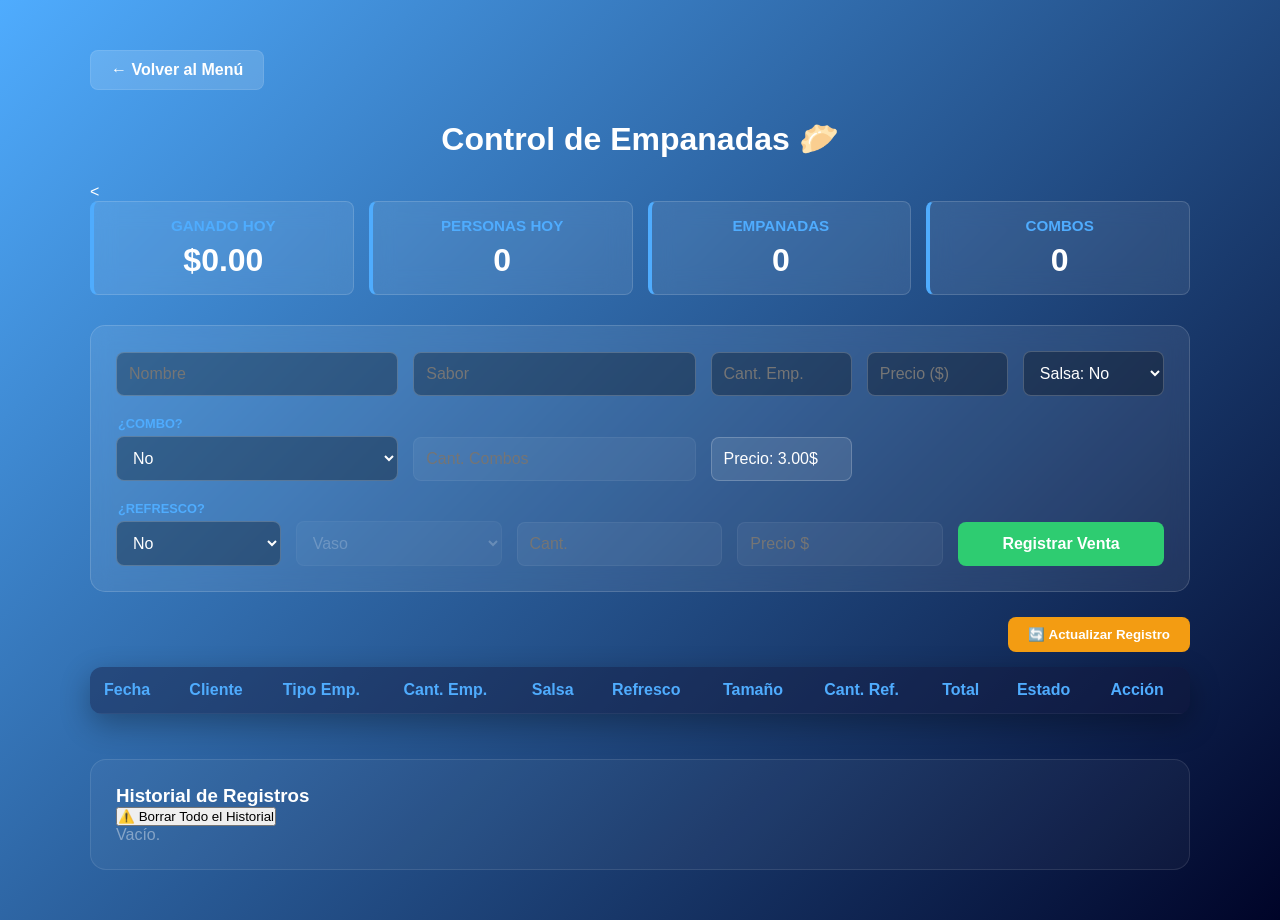
<file: empanadas.html>
<!DOCTYPE html>
<html lang="es">
<head>
    <meta charset="UTF-8">
    <meta name="viewport" content="width=device-width, initial-scale=1.0">
    <title>The Warriors - Admin Empanadas</title>
    <link rel="stylesheet" href="empanadas.css">
</head>
<body>

    <div class="contenedor-panel">
        <a href="index.html" class="btn-volver">← Volver al Menú</a>
        <h2 class="subtitulo-seccion">Control de Empanadas 🥟</h2>
        
        <<div class="contenedor-resumen">
            <div class="tarjeta-resumen">
                <h3>Ganado Hoy</h3>
                <p id="ganancias-hoy">$0.00</p>
            </div>
            <div class="tarjeta-resumen">
                <h3>Personas Hoy</h3>
                <p id="personas-hoy">0</p>
            </div>
            <div class="tarjeta-resumen">
                <h3>Empanadas</h3>
                <p id="empanadas-totales">0</p>
            </div>
            <div class="tarjeta-resumen">
                <h3>Combos</h3>
                <p id="combos-totales">0</p>
            </div>
        </div>

        <form class="formulario-admin" onsubmit="event.preventDefault(); guardarVenta();">
    <!-- LÍNEA 1: Empanadas -->
    <div class="fila-formulario">
        <input type="text" id="cliente" placeholder="Nombre" required>
        <input type="text" id="tipo" placeholder="Sabor" required>
        <input type="number" id="cantidad" placeholder="Cant. Emp." min="0" step="1">
        <input type="number" id="precio" placeholder="Precio ($)" min="0" step="0.01">
        
        <select id="salsa">
            <option value="No">Salsa: No</option>
            <option value="Sí">Salsa: Sí</option>
        </select>
    </div>

    <!-- LÍNEA 2: Combo -->
    <div class="fila-formulario">
        <div class="grupo-select">
            <label>¿Combo?</label>
            <select id="es-combo" onchange="toggleCombo()">
                <option value="No">No</option>
                <option value="Sí">Sí</option>
            </select>
        </div>
        <input type="number" id="cant-combo" placeholder="Cant. Combos" min="0" step="1" disabled>
        <input type="text" value="Precio: 3.00$" readonly style="background: rgba(255,255,255,0.1);">
    </div>

    <!-- LÍNEA 3: Refrescos -->
    <div class="fila-formulario linea-refresco">
        <div class="grupo-select">
            <label>¿Refresco?</label>
            <select id="refresco" onchange="conmutarCamposRefresco()">
                <option value="No">No</option>
                <option value="Sí">Sí</option>
            </select>
        </div>
        <select id="tamano-refresco" disabled>
            <option value="Vaso">Vaso</option>
            <option value="1 Litro">1 Litro</option>
            <option value="1.5 Litros">1.5 Litros</option>
        </select>
        <input type="number" id="cant-refresco" placeholder="Cant." disabled>
        <input type="number" id="precio-refresco" placeholder="Precio $" disabled>
        
        <button type="submit" class="btn-registrar">Registrar Venta</button>
    </div>
</form>

        <div class="barra-tabla">
            <button class="btn-actualizar" onclick="archivarMesActual()">🔄 Actualizar Registro</button>
        </div>

        <div class="tabla-responsiva">
            <table>
                <thead>
                    <tr>
                        <th>Fecha</th>
                        <th>Cliente</th>
                        <th>Tipo Emp.</th>
                        <th>Cant. Emp.</th>
                        <th>Salsa</th>
                        <th>Refresco</th>
                        <th>Tamaño</th>
                        <th>Cant. Ref.</th>
                        <th>Total</th>
                        <th>Estado</th>
                        <th>Acción</th>
                    </tr>
                </thead>
                <tbody id="tabla-datos"></tbody>
            </table>
        </div>

        <div class="contenedor-historial">
            <div class="cabecera-historial-seccion">
                <h3>Historial de Registros</h3>
                <button class="btn-eliminar-todo-historial" onclick="eliminarTodoElHistorialEmpanadas()">⚠️ Borrar Todo el Historial</button>
            </div>
            <div class="lista-meses" id="lista-historial-meses"></div>
        </div>
    </div>

    <div id="modal-historial" class="modal">
        <div class="modal-contenido">
            <span class="cerrar-modal" onclick="cerrarModal()">&times;</span>
            <h2 id="titulo-modal-historial">Historial</h2>
            <div class="tabla-responsiva">
                <table>
                    <thead>
                        <tr>
                            <th>Fecha</th>
                            <th>Cliente</th>
                            <th>Tipo Emp.</th>
                            <th>Cant. Emp.</th>
                            <th>Salsa</th>
                            <th>Refresco</th>
                            <th>Tamaño</th>
                            <th>Cant. Ref.</th>
                            <th>Total</th>
                            <th>Estado</th>
                        </tr>
                    </thead>
                    <tbody id="tabla-datos-historial"></tbody>
                </table>
            </div>
        </div>
    </div>

    <script>
        const esEmpanadas = true;
        const esGalletas = false;

        let db = JSON.parse(localStorage.getItem('tw_empanadas')) || [];
        let historialDb = JSON.parse(localStorage.getItem('tw_empanadas_historial')) || [];
        
        actualizarTabla();
        renderizarListaHistorial();

        function conmutarCamposRefresco() {
            const tieneRefresco = document.getElementById('refresco').value === 'Sí';
            document.getElementById('tamano-refresco').disabled = !tieneRefresco;
            document.getElementById('cant-refresco').disabled = !tieneRefresco;
            document.getElementById('precio-refresco').disabled = !tieneRefresco;
            document.getElementById('cant-refresco').required = tieneRefresco;
            document.getElementById('precio-refresco').required = tieneRefresco;
        }

// Mostrar/Ocultar campos de combo
// --- FUNCIONES DE CONTROL DE INTERFAZ ---

// Activa/Desactiva los inputs de cantidad de combo
function toggleCombo() {
    const esCombo = document.getElementById('es-combo').value === 'Sí';
    document.getElementById('cant-combo').disabled = !esCombo;
}

// Activa/Desactiva los campos de refresco según la selección
function conmutarCamposRefresco() {
    const tieneRefresco = document.getElementById('refresco').value === 'Sí';
    document.getElementById('tamano-refresco').disabled = !tieneRefresco;
    document.getElementById('cant-refresco').disabled = !tieneRefresco;
    document.getElementById('precio-refresco').disabled = !tieneRefresco;
}

// --- FUNCIÓN GUARDAR VENTA (INTEGRADA) ---
// --- FUNCIÓN GUARDAR VENTA (CORREGIDA) ---
function guardarVenta() {
    const fecha = new Date().toLocaleDateString('es-ES');
    const cliente = document.getElementById('cliente').value.trim();
    
    // 1. Datos Empanadas (Usando los IDs reales de tu HTML)
    const tipo = document.getElementById('tipo').value.trim();
    const cantEmp = parseInt(document.getElementById('cantidad').value) || 0;
    const precioEmp = parseFloat(document.getElementById('precio').value) || 0;
    
    // Estos campos SÍ existen en tu HTML
    const salsa = document.getElementById('salsa').value; 
    
    // 2. Datos Combo
    const esCombo = document.getElementById('es-combo').value === 'Sí';
    const cantCombo = parseInt(document.getElementById('cant-combo').value) || 0;
    const precioCombo = 3.00; 
    const totalCombo = esCombo ? (cantCombo * precioCombo) : 0;
    
    // 3. Datos Refresco
    const refresco = document.getElementById('refresco').value;
    let tamanoRef = "-"; 
    let cantRef = 0; 
    let precioRef = 0;
    let totalRef = 0;
    
    if (refresco === 'Sí') {
        tamanoRef = document.getElementById('tamano-refresco').value;
        cantRef = parseInt(document.getElementById('cant-refresco').value) || 0;
        precioRef = parseFloat(document.getElementById('precio-refresco').value) || 0;
        totalRef = cantRef * precioRef;
    }

    // TOTAL FINAL
    const total = (cantEmp * precioEmp) + totalCombo + totalRef;
    const totalEmpanadas = cantEmp + (esCombo ? (cantCombo * 2) : 0);

   // GUARDAMOS (usando las variables que capturamos arriba)
    db.push({ 
    fecha, 
    cliente, 
    tipo: esCombo ? (tipo + " + Combo") : tipo,
    cantEmp, 
    cantCombo: esCombo ? cantCombo : 0, 
    totalEmpanadas: totalEmpanadas, // Guardamos el cálculo real aquí
    salsa, 
    refresco, 
    tamanoRef, 
    cantRef, 
    total, 
    estado: 'Pago' 
});
    localStorage.setItem('tw_empanadas', JSON.stringify(db));
    
    // Limpieza
    alert("Venta registrada. Total: $" + total.toFixed(2));
    document.getElementById('cliente').value = '';
    document.getElementById('tipo').value = '';
    document.getElementById('cantidad').value = '';
    document.getElementById('precio').value = '';
    document.getElementById('es-combo').value = 'No';
    document.getElementById('refresco').value = 'No';
    
    // Reset visual
    conmutarCamposRefresco();
    toggleCombo();
    actualizarTabla(); 
}

// --- ACTUALIZAR TABLA (Para ver el combo en el historial) ---
// Solo cambia la parte del tr.innerHTML en tu función actualizarTabla para incluir la columna Combo:
// Agrega: <td>${item.esCombo === 'Sí' ? '✅ Combo' : '-'}</td>

        function actualizarTabla() {
            const tbody = document.getElementById('tabla-datos');
            if (!tbody) return; tbody.innerHTML = '';

            db.forEach((item, index) => {
                const tr = document.createElement('tr');
                const claseColor = (item.estado || 'Pago') === 'Pago' ? 'pago' : 'pendiente';
                tr.innerHTML = `
                    <td>${item.fecha}</td>
                    <td>${item.cliente}</td>
                    <td>${item.tipo}</td>
                    <td>${item.cantEmp}</td>
                    <td>${item.salsa}</td>
                    <td>${item.refresco}</td>
                    <td>${item.tamanoRef}</td>
                    <td>${item.refresco === 'Sí' ? item.cantRef : '-'}</td>
                    <td>$${item.total.toFixed(2)}</td>
                    <td>
                        <select class="select-estado-tabla ${claseColor}" onchange="cambiarEstadoLinea(${index}, this.value)">
                            <option value="Pago" ${(item.estado || 'Pago') === 'Pago' ? 'selected' : ''}>Pago</option>
                            <option value="Pendiente" ${item.estado === 'Pendiente' ? 'selected' : ''}>Pendiente</option>
                        </select>
                    </td>
                    <td>
                        <button class="btn-eliminar" onclick="eliminarRegistroEmpanada(${index})">🗑️</button>
                    </td>
                `;
                tbody.appendChild(tr);
            });
            actualizarResumenDiario();
        }

        function eliminarRegistroEmpanada(index) {
            if (confirm("¿Eliminar esta venta?")) {
                db.splice(index, 1);
                localStorage.setItem('tw_empanadas', JSON.stringify(db));
                actualizarTabla();
            }
        }

        function cambiarEstadoLinea(index, nuevoEstado) {
            db[index].estado = nuevoEstado;
            localStorage.setItem('tw_empanadas', JSON.stringify(db));
            actualizarTabla();
        }

        function actualizarResumenDiario() {
            // 1. Calculamos el dinero total (solo de los que están en estado "Pago")
            const dineroTotal = db
                .filter(item => (item.estado || 'Pago') === 'Pago')
                .reduce((suma, item) => suma + (Number(item.total) || 0), 0);

            // 2. Calculamos la cantidad de personas (total de registros en la tabla)
            const totalPersonas = db.length;

            // 3. Actualizamos "Ganado Hoy" y "Personas Hoy"
            const elGanancias = document.getElementById('ganancias-hoy');
            if (elGanancias) elGanancias.innerText = `$${dineroTotal.toFixed(2)}`;
            
            const elPersonas = document.getElementById('personas-hoy');
            if (elPersonas) elPersonas.innerText = totalPersonas;

            // 4. Mantenemos la lógica de Empanadas y Combos
            if (esEmpanadas) {
                const elEmpanadas = document.getElementById('empanadas-totales');
                if (elEmpanadas) {
                    const totalEmp = db.reduce((suma, item) => suma + Number(item.totalEmpanadas || item.cantEmp || 0), 0);
                    elEmpanadas.innerText = totalEmp;
                }

                const elCombos = document.getElementById('combos-totales');
                if (elCombos) {
                    const totalCombos = db.reduce((suma, item) => suma + Number(item.cantCombo || 0), 0);
                    elCombos.innerText = totalCombos;
                }
            } 
        }        function archivarMesActual() {
            if (db.length === 0) return;
            const opciones = { month: 'long', year: 'numeric' };
            const mesAnioTexto = new Date().toLocaleDateString('es-ES', opciones).toUpperCase();

            const indexMes = historialDb.findIndex(item => item.periodo === mesAnioTexto);

            if (confirm("¿Archivar ventas en el mes de " + mesAnioTexto + "?")) {
                if (indexMes !== -1) {
                    historialDb[indexMes].registros.push(...db);
                } else {
                    historialDb.push({ id: Date.now(), periodo: mesAnioTexto, registros: [...db] });
                }
                
                localStorage.setItem('tw_empanadas_historial', JSON.stringify(historialDb));
                db = []; 
                localStorage.setItem('tw_empanadas', JSON.stringify(db));
                actualizarTabla(); 
                renderizarListaHistorial();
            }
        }

        function renderizarListaHistorial() {
            const contenedor = document.getElementById('lista-historial-meses');
            if (!contenedor) return; contenedor.innerHTML = '';
            if (historialDb.length === 0) { contenedor.innerHTML = '<p style="color:rgba(255,255,255,0.4);">Vacío.</p>'; return; }

            historialDb.forEach((item, index) => {
                const div = document.createElement('div'); div.className = 'tarjeta-mes-historial';
                div.innerHTML = `
                    <div style="flex:1; display:flex; justify-content:space-between; align-items:center;" onclick="verDetalleHistorial(${item.id})">
                        <span>📅 ${item.periodo}</span> <span class="txt-ver">Ver →</span>
                    </div>
                    <button class="btn-borrar-mes" onclick="event.stopPropagation(); eliminarMesEmpanada(${index})">×</button>
                `;
                contenedor.appendChild(div);
            });
        }

        function eliminarMesEmpanada(index) {
            const password = prompt("Clave de seguridad:");
            if (password === "Michx-37") {
                if (confirm("¿Eliminar este mes?")) {
                    historialDb.splice(index, 1);
                    localStorage.setItem('tw_empanadas_historial', JSON.stringify(historialDb));
                    renderizarListaHistorial();
                }
            } else if (password !== null) alert("❌ Clave incorrecta.");
        }

        function eliminarTodoElHistorialEmpanadas() {
            if (historialDb.length === 0) return;
            const password = prompt("Clave para BORRAR TODO:");
            if (password === "Michx-37") {
                if (confirm("🚨 ¿Borrar todo por completo?")) {
                    historialDb = []; localStorage.setItem('tw_empanadas_historial', JSON.stringify(historialDb));
                    renderizarListaHistorial();
                }
            } else if (password !== null) alert("❌ Clave incorrecta.");
        }

        // --- HISTORIAL CON CÁLCULO DINÁMICO Y EDICIÓN ---
        function verDetalleHistorial(id) {
            const archivo = historialDb.find(item => item.id === id); 
            if (!archivo) return;

            // Calculamos el total pagado de este mes específico dinámicamente
            const totalPagadoMes = archivo.registros
                .filter(item => (item.estado || 'Pago') === 'Pago')
                .reduce((suma, item) => suma + (item.total || 0), 0);

            document.getElementById('titulo-modal-historial').innerHTML = `
                Historial Empanadas: ${archivo.periodo} <br>
                <span style="color: #2ecc71; font-size: 1.2rem; display: block; margin-top: 10px;">Ganancia Total: $${totalPagadoMes.toFixed(2)}</span>
            `;

            const tbodyModal = document.getElementById('tabla-datos-historial'); 
            tbodyModal.innerHTML = '';
            
            archivo.registros.forEach((item, index) => {
                const tr = document.createElement('tr');
                const claseColor = (item.estado || 'Pago') === 'Pago' ? 'pago' : 'pendiente';
                
                tr.innerHTML = `
                    <td>${item.fecha}</td>
                    <td>${item.cliente}</td>
                    <td>${item.tipo}</td>
                    <td>${item.cantEmp}</td>
                    <td>${item.salsa}</td>
                    <td>${item.refresco}</td>
                    <td>${item.tamanoRef}</td>
                    <td>${item.refresco === 'Sí' ? item.cantRef : '-'}</td>
                    <td>$${item.total.toFixed(2)}</td>
                    <td>
                        <select class="select-estado-tabla ${claseColor}" onchange="cambiarEstadoLineaHistorial(${id}, ${index}, this.value)">
                            <option value="Pago" ${(item.estado || 'Pago') === 'Pago' ? 'selected' : ''}>Pago</option>
                            <option value="Pendiente" ${item.estado === 'Pendiente' ? 'selected' : ''}>Pendiente</option>
                        </select>
                    </td>
                `;
                tbodyModal.appendChild(tr);
            });
            document.getElementById('modal-historial').style.display = 'block';
        }

        // Esta función actualiza el registro en el historial y refresca la vista
        function cambiarEstadoLineaHistorial(idMes, indexRegistro, nuevoEstado) {
            const mesIndex = historialDb.findIndex(item => item.id === idMes);
            if (mesIndex !== -1) {
                historialDb[mesIndex].registros[indexRegistro].estado = nuevoEstado;
                localStorage.setItem('tw_empanadas_historial', JSON.stringify(historialDb));
                verDetalleHistorial(idMes); // Recalcula y refresca el modal
            }
        }

        function cerrarModal() { document.getElementById('modal-historial').style.display = 'none'; }
    </script>
</body>
</html>
</file>
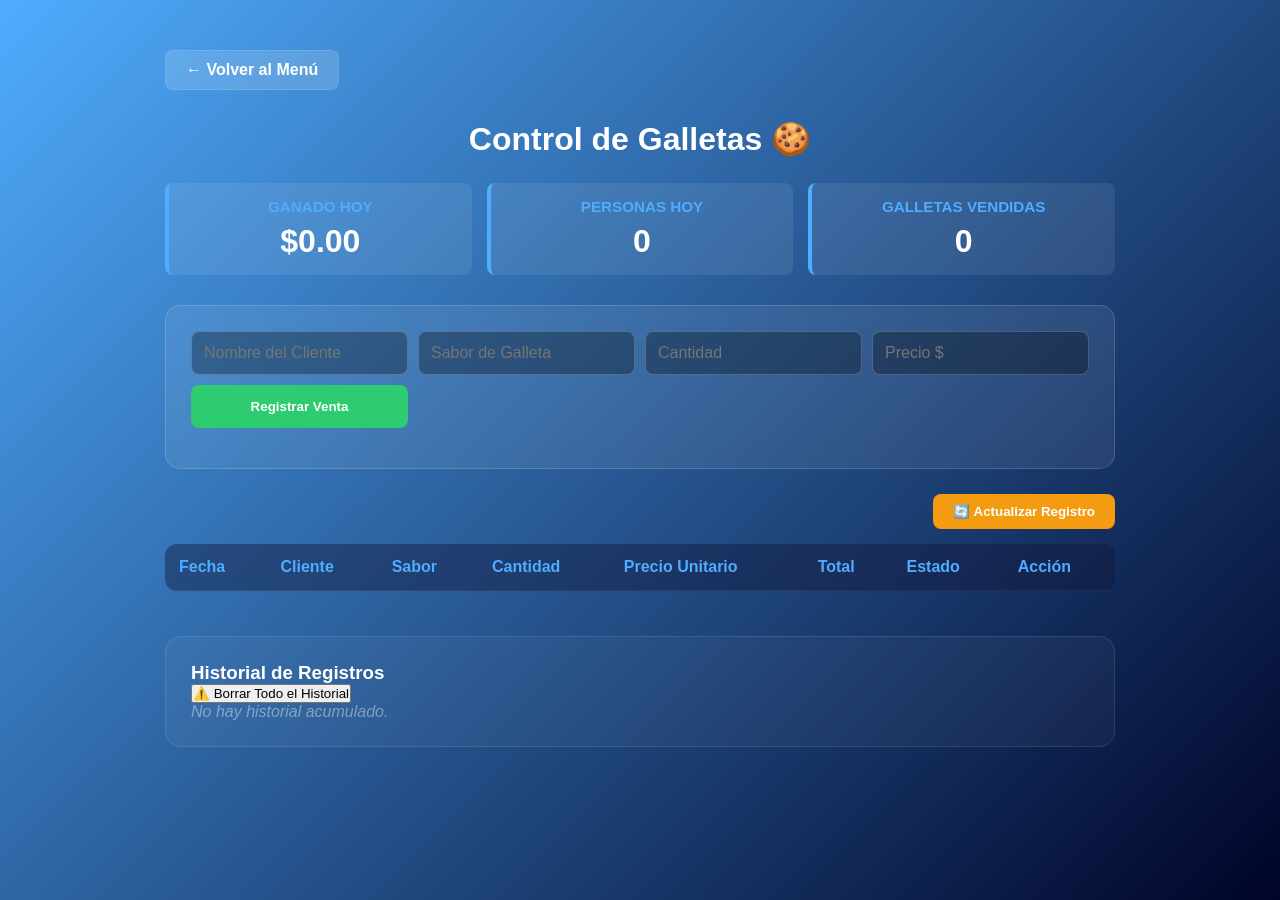
<file: galletas.html>
<!DOCTYPE html>
<html lang="es">
<head>
    <meta charset="UTF-8">
    <meta name="viewport" content="width=device-width, initial-scale=1.0">
    <title>The Warriors - Admin Galletas</title>
    <link rel="stylesheet" href="galletas.css"> </head>
<body>

    <div class="contenedor-panel">
        <a href="index.html" class="btn-volver">← Volver al Menú</a>
        <h2 class="subtitulo-seccion">Control de Galletas 🍪</h2>
        
        <div class="contenedor-resumen"> <!-- ESTE ES EL CONTENEDOR PRINCIPAL -->

    <!-- Cuadro 1 -->
    <div class="tarjeta-resumen">
        <h3>Ganado Hoy</h3>
        <p id="ganancias-hoy">$0.00</p>
    </div>

    <!-- Cuadro 2 -->
    <div class="tarjeta-resumen">
        <h3>Personas Hoy</h3>
        <p id="personas-hoy">0</p>
    </div>

    <!-- Cuadro 3 (EL NUEVO) -->
    <div class="tarjeta-resumen">
        <h3>Galletas Vendidas</h3>
        <p id="galletas-totales">0</p>
    </div>

</div> <!-- EL CONTENEDOR PRINCIPAL DEBE CERRAR AQUÍ, DESPUÉS DEL TERCER CUADRO -->
        <form class="formulario-admin" onsubmit="event.preventDefault(); guardarVenta();">
            <div class="fila-formulario">
                <input type="text" id="cliente" placeholder="Nombre del Cliente" required>
                <input type="text" id="sabor" placeholder="Sabor de Galleta" required>
                <input type="number" id="cantidad" placeholder="Cantidad" min="1" step="1" required>
                <input type="number" id="precio" placeholder="Precio $" min="0.01" step="0.01" required>
                <button type="submit" class="btn-registrar">Registrar Venta</button>
            </div>
        </form>

        <div class="barra-tabla">
            <button class="btn-actualizar" onclick="archivarMesActual()">🔄 Actualizar Registro</button>
        </div>

        <div class="tabla-responsiva">
            <table>
                <thead>
                    <tr>
                        <th>Fecha</th>
                        <th>Cliente</th>
                        <th>Sabor</th>
                        <th>Cantidad</th>
                        <th>Precio Unitario</th>
                        <th>Total</th>
                        <th>Estado</th>
                        <th>Acción</th>
                    </tr>
                </thead>
                <tbody id="tabla-datos"></tbody>
            </table>
        </div>

        <div class="contenedor-historial">
            <div class="cabecera-historial-seccion">
                <h3>Historial de Registros</h3>
                <button class="btn-eliminar-todo-historial" onclick="eliminarTodoElHistorialGalletas()">⚠️ Borrar Todo el Historial</button>
            </div>
            <div class="lista-meses" id="lista-historial-meses"></div>
        </div>
    </div>

    <div id="modal-historial" class="modal">
        <div class="modal-contenido">
            <span class="cerrar-modal" onclick="cerrarModal()">&times;</span>
            <h2 id="titulo-modal-historial">Historial</h2>
            <div class="tabla-responsiva">
                <table>
                    <thead>
                        <tr>
                            <th>Fecha</th>
                            <th>Cliente</th>
                            <th>Sabor</th>
                            <th>Cantidad</th>
                            <th>Precio Unitario</th>
                            <th>Total</th>
                            <th>Estado</th>
                        </tr>
                    </thead>
                    <tbody id="tabla-datos-historial"></tbody>
                </table>
            </div>
        </div>
    </div>

    <script>
        let db = JSON.parse(localStorage.getItem('tw_galletas')) || [];
        let historialDb = JSON.parse(localStorage.getItem('tw_galletas_historial')) || [];
        
        actualizarTabla();
        renderizarListaHistorial();

        function guardarVenta() {
            const fecha = new Date().toLocaleDateString('es-ES');
            const cliente = document.getElementById('cliente').value.trim();
            const sabor = document.getElementById('sabor').value.trim();
            const cantidad = parseInt(document.getElementById('cantidad').value);
            const precio = parseFloat(document.getElementById('precio').value);
            const total = cantidad * precio;
            const estado = 'Pago';

            db.push({ fecha, cliente, sabor, cantidad, precio, total, estado });
            localStorage.setItem('tw_galletas', JSON.stringify(db));
            
            document.getElementById('cliente').value = '';
            document.getElementById('sabor').value = '';
            document.getElementById('cantidad').value = '';
            document.getElementById('precio').value = '';
            
            actualizarTabla();
        }

        function actualizarTabla() {
            const tbody = document.getElementById('tabla-datos');
            if (!tbody) return;
            tbody.innerHTML = '';

            db.forEach((item, index) => {
                const tr = document.createElement('tr');
                const claseColor = (item.estado || 'Pago') === 'Pago' ? 'pago' : 'pendiente';

                tr.innerHTML = `
                    <td>${item.fecha}</td>
                    <td>${item.cliente}</td>
                    <td>${item.sabor}</td>
                    <td>${item.cantidad}</td>
                    <td>$${item.precio.toFixed(2)}</td>
                    <td>$${item.total.toFixed(2)}</td>
                    <td>
                        <select class="select-estado-tabla ${claseColor}" onchange="cambiarEstadoLinea(${index}, this.value)">
                            <option value="Pago" ${(item.estado || 'Pago') === 'Pago' ? 'selected' : ''}>Pago</option>
                            <option value="Pendiente" ${item.estado === 'Pendiente' ? 'selected' : ''}>Pendiente</option>
                        </select>
                    </td>
                    <td>
                        <button class="btn-eliminar" onclick="eliminarRegistroGalleta(${index})" title="Eliminar">🗑️</button>
                    </td>
                `;
                tbody.appendChild(tr);
            });
            actualizarResumenDiario();
        }

        function eliminarRegistroGalleta(index) {
            if (confirm("¿Estás seguro de que quieres eliminar este registro?")) {
                db.splice(index, 1);
                localStorage.setItem('tw_galletas', JSON.stringify(db));
                actualizarTabla();
            }
        }

        function cambiarEstadoLinea(index, nuevoEstado) {
            db[index].estado = nuevoEstado;
            localStorage.setItem('tw_galletas', JSON.stringify(db));
            actualizarTabla();
        }

        function actualizarResumenDiario() {
            // 1. Calculamos el dinero total (solo de los que están en estado "Pago")
            const dineroTotal = db
                .filter(item => (item.estado || 'Pago') === 'Pago')
                .reduce((suma, item) => suma + item.total, 0);

            // 2. Calculamos el total de galletas vendidas (sumamos la cantidad de todos los registros)
            // Usamos Number() por si acaso el valor se guardó como texto
            const totalGalletas = db.reduce((suma, item) => suma + Number(item.cantidad), 0);

            // 3. Actualizamos los textos en pantalla
            document.getElementById('ganancias-hoy').innerText = `$${dineroTotal.toFixed(2)}`;
            document.getElementById('personas-hoy').innerText = db.length;
            // Actualizamos el nuevo cuadro de galletas
            document.getElementById('galletas-totales').innerText = totalGalletas;
        }

        function archivarMesActual() {
            if (db.length === 0) return alert("No hay registros actuales para archivar.");
            if (confirm("¿Mover todas las ventas de galletas al historial?")) {
                const opciones = { month: 'long', year: 'numeric' };
                const mesAnioTexto = new Date().toLocaleDateString('es-ES', opciones).toUpperCase();

                historialDb.push({ id: Date.now(), periodo: mesAnioTexto, registros: [...db] });
                localStorage.setItem('tw_galletas_historial', JSON.stringify(historialDb));
                db = [];
                localStorage.setItem('tw_galletas', JSON.stringify(db));

                actualizarTabla();
                renderizarListaHistorial();
            }
        }

        function renderizarListaHistorial() {
            const contenedor = document.getElementById('lista-historial-meses');
            if (!contenedor) return;
            contenedor.innerHTML = '';

            if (historialDb.length === 0) {
                contenedor.innerHTML = '<p style="color: rgba(255,255,255,0.4); font-style: italic;">No hay historial acumulado.</p>';
                return;
            }

            historialDb.forEach((item, index) => {
                const div = document.createElement('div');
                div.className = 'tarjeta-mes-historial';
                div.innerHTML = `
                    <div style="flex: 1; display: flex; justify-content: space-between; align-items: center;" onclick="verDetalleHistorial(${item.id})">
                        <span>📅 ${item.periodo}</span>
                        <span class="txt-ver">Revisar historial →</span>
                    </div>
                    <button class="btn-borrar-mes" onclick="event.stopPropagation(); eliminarMesGalleta(${index})">×</button>
                `;
                contenedor.appendChild(div);
            });
        }

        function eliminarMesGalleta(index) {
            const password = prompt("Ingresa la clave para borrar este mes:");
            if (password === "Michx-37") {
                if (confirm("¿Eliminar este periodo permanentemente?")) {
                    historialDb.splice(index, 1);
                    localStorage.setItem('tw_galletas_historial', JSON.stringify(historialDb));
                    renderizarListaHistorial();
                }
            } else if (password !== null) alert("❌ Clave incorrecta.");
        }

        function eliminarTodoElHistorialGalletas() {
            if (historialDb.length === 0) return;
            const password = prompt("Ingresa la clave para BORRAR TODO el historial:");
            if (password === "Michx-37") {
                if (confirm("🚨 ¿Borrar absolutamente todo el historial de galletas?")) {
                    historialDb = [];
                    localStorage.setItem('tw_galletas_historial', JSON.stringify(historialDb));
                    renderizarListaHistorial();
                }
            } else if (password !== null) alert("❌ Clave incorrecta.");
        }

        function verDetalleHistorial(id) {
            const archivo = historialDb.find(item => item.id === id);
            if (!archivo) return;
            
            // Calculamos cuánto se ha pagado EN ESE MES archivado
            const totalPagadoMes = archivo.registros
                .filter(item => (item.estado || 'Pago') === 'Pago')
                .reduce((suma, item) => suma + item.total, 0);

            // Actualizamos el título del modal para mostrar el total del mes
            document.getElementById('titulo-modal-historial').innerHTML = `
                Historial Galletas: ${archivo.periodo} <br>
                <span style="color: #2ecc71; font-size: 1.2rem; display: block; margin-top: 10px;">Ganancia Total: $${totalPagadoMes.toFixed(2)}</span>
            `;

            const tbodyModal = document.getElementById('tabla-datos-historial');
            tbodyModal.innerHTML = '';

            archivo.registros.forEach((item, indexRegistro) => {
                const tr = document.createElement('tr');
                const claseColor = (item.estado || 'Pago') === 'Pago' ? 'pago' : 'pendiente';
                
                tr.innerHTML = `
                    <td>${item.fecha}</td>
                    <td>${item.cliente}</td>
                    <td>${item.sabor}</td>
                    <td>${item.cantidad}</td>
                    <td>$${item.precio.toFixed(2)}</td>
                    <td>$${item.total.toFixed(2)}</td>
                    <td>
                        <select class="select-estado-tabla ${claseColor}" onchange="cambiarEstadoLineaHistorial(${id}, ${indexRegistro}, this.value)">
                            <option value="Pago" ${(item.estado || 'Pago') === 'Pago' ? 'selected' : ''}>Pago</option>
                            <option value="Pendiente" ${item.estado === 'Pendiente' ? 'selected' : ''}>Pendiente</option>
                        </select>
                    </td>
                `;
                tbodyModal.appendChild(tr);
            });
            document.getElementById('modal-historial').style.display = 'block';
        }

        function cambiarEstadoLineaHistorial(idMes, indexRegistro, nuevoEstado) {
            // Buscamos el mes específico en el historial
            const mesIndex = historialDb.findIndex(item => item.id === idMes);
            if (mesIndex !== -1) {
                // Actualizamos el estado de ese registro
                historialDb[mesIndex].registros[indexRegistro].estado = nuevoEstado;
                // Guardamos en la memoria del navegador
                localStorage.setItem('tw_galletas_historial', JSON.stringify(historialDb));
                // Volvemos a cargar la ventana del historial para que el Total General se actualice de inmediato
                verDetalleHistorial(idMes);
            }
        }

        function cerrarModal() { document.getElementById('modal-historial').style.display = 'none'; }
    </script>
</body>
</html>
</file>
<file: empanadas.css>
/* ESTILOS EXCLUSIVOS PARA EMPANADAS.HTML */
* {
    box-sizing: border-box;
    margin: 0;
    padding: 0;
    font-family: 'Segoe UI', Tahoma, Geneva, Verdana, sans-serif;
}

body {
    min-height: 100vh;
    background: linear-gradient(135deg, #4facfe 0%, #000428 100%);
    color: white;
    display: flex;
    flex-direction: column;
    align-items: center;
    justify-content: flex-start;
    padding: 50px 20px;
}

.contenedor-panel {
    width: 100%;
    max-width: 1100px;
}

.subtitulo-seccion {
    font-size: 2rem;
    margin-bottom: 25px;
    text-align: center;
}

.btn-volver {
    display: inline-block;
    text-decoration: none;
    background: rgba(255, 255, 255, 0.15);
    color: white;
    padding: 10px 20px;
    border-radius: 8px;
    margin-bottom: 30px;
    font-weight: bold;
    border: 1px solid rgba(255,255,255,0.1);
}
.btn-volver:hover { background: rgba(255, 255, 255, 0.25); }

.contenedor-resumen {
    display: grid;
    grid-template-columns: 1fr 1fr;
    gap: 20px;
    margin-bottom: 35px;
}

.tarjeta-resumen {
    background: rgba(255, 255, 255, 0.06);
    backdrop-filter: blur(12px);
    border: 1px solid rgba(255, 255, 255, 0.15);
    padding: 20px;
    border-radius: 14px;
    text-align: center;
}

.tarjeta-resumen h3 {
    font-size: 0.95rem;
    color: #4facfe;
    text-transform: uppercase;
    margin-bottom: 8px;
}

.tarjeta-resumen p {
    font-size: 2rem;
    font-weight: bold;
}

/* DISEÑO DE FORMULARIO MULTILÍNEA */
.formulario-admin {
    display: flex;
    flex-direction: column;
    gap: 20px;
    background: rgba(255, 255, 255, 0.08);
    backdrop-filter: blur(10px);
    padding: 25px;
    border-radius: 15px;
    border: 1px solid rgba(255, 255, 255, 0.15);
    margin-bottom: 25px;
}

.fila-formulario {
    display: grid;
    grid-template-columns: 1fr;
    gap: 15px;
    align-items: flex-end;
}

@media (min-width: 768px) {
    .fila-formulario {
        grid-template-columns: 2fr 2fr 1fr 1fr 1fr;
    }
    .linea-refresco {
        grid-template-columns: 1.2fr 1.5fr 1.5fr 1.5fr 1.5fr;
    }
}

.formulario-admin input, .formulario-admin select {
    padding: 12px;
    border-radius: 8px;
    border: 1px solid rgba(255,255,255,0.2);
    background: rgba(0, 0, 0, 0.3);
    color: white;
    font-size: 1rem;
    outline: none;
    width: 100%;
}

.formulario-admin input:disabled, .formulario-admin select:disabled {
    background: rgba(255, 255, 255, 0.05);
    color: rgba(255, 255, 255, 0.3);
    border-color: rgba(255,255,255,0.05);
    cursor: not-allowed;
}

.grupo-select {
    display: flex;
    flex-direction: column;
    gap: 5px;
}

.grupo-select label {
    font-size: 0.8rem;
    color: #4facfe;
    text-transform: uppercase;
    font-weight: bold;
    padding-left: 2px;
}

.btn-registrar { 
    background: #2ecc71; 
    color: white; 
    border: none; 
    padding: 13px; 
    border-radius: 8px; 
    font-weight: bold; 
    cursor: pointer; 
    font-size: 1rem;
}
.btn-registrar:hover { background: #27ae60; }

.barra-tabla {
    display: flex;
    justify-content: flex-end;
    margin-bottom: 15px;
}

.btn-actualizar {
    background: #f39c12;
    color: white;
    border: none;
    padding: 10px 20px;
    border-radius: 8px;
    font-weight: bold;
    cursor: pointer;
}
.btn-actualizar:hover { background: #e67e22; }

.tabla-responsiva { 
    width: 100%; 
    overflow-x: auto; 
    background: rgba(255, 255, 255, 0.05); 
    border-radius: 12px; 
    box-shadow: 0 10px 30px rgba(0,0,0,0.3);
}

table { width: 100%; border-collapse: collapse; min-width: 900px; }
th, td { padding: 14px; text-align: left; border-bottom: 1px solid rgba(255,255,255,0.05); }
th { background: rgba(0, 4, 40, 0.4); color: #4facfe; }

.select-estado-tabla {
    background: rgba(0, 0, 0, 0.4);
    color: white;
    border: 1px solid rgba(255, 255, 255, 0.2);
    padding: 6px 10px;
    border-radius: 6px;
    font-weight: bold;
    cursor: pointer;
}
.select-estado-tabla.pago { color: #2ecc71; border-color: #2ecc71; }
.select-estado-tabla.pendiente { color: #ff6b6b; border-color: #ff6b6b; }
.select-estado-tabla option { background: #000428; color: white; }

.contenedor-historial {
    margin-top: 45px;
    background: rgba(255, 255, 255, 0.04);
    padding: 25px;
    border-radius: 16px;
    border: 1px solid rgba(255,255,255,0.1);
}

.lista-meses { display: grid; grid-template-columns: 1fr; gap: 12px; }
@media (min-width: 768px) { .lista-meses { grid-template-columns: repeat(2, 1fr); } }

.tarjeta-mes-historial {
    background: rgba(255, 255, 255, 0.08);
    padding: 15px 20px;
    border-radius: 8px;
    display: flex;
    justify-content: space-between;
    cursor: pointer;
    border-left: 4px solid #4facfe;
}
.tarjeta-mes-historial:hover { background: rgba(255, 255, 255, 0.15); }
.txt-ver { color: #4facfe; }

/* MODAL DEL HISTORIAL */
.modal {
    display: none;
    position: fixed;
    z-index: 1000;
    left: 0; top: 0; width: 100%; height: 100%;
    background-color: rgba(0, 0, 0, 0.75);
    backdrop-filter: blur(6px);
}

.modal-contenido {
    background: linear-gradient(135deg, #0f2027, #203a43, #2c5364);
    margin: 10% auto; /* Ajustado para móviles */
    padding: 20px; /* Un poco menos de espacio interno en móviles */
    border-radius: 16px;
    width: 95%; /* Que aproveche casi toda la pantalla en el cel */
    max-width: 1050px; 
    color: white; 
    position: relative;
    box-shadow: 0 15px 40px rgba(0,0,0,0.5);
    
    /* El fix real para móviles: */
    max-height: 80vh; 
    overflow: auto; /* Permite scroll vertical y horizontal si la tabla es muy ancha */
}

.cerrar-modal { 
    position: absolute; /* Volvemos a absoluto para que no rompa la interfaz */
    top: 10px; 
    right: 15px; 
    color: #fff; 
    font-size: 30px; 
    cursor: pointer; 
    z-index: 10;
}
.cerrar-modal:hover { color: #ff6b6b; }
.contenedor-resumen {
    display: flex;
    justify-content: space-between;
    gap: 15px;
    width: 100%;
    margin-bottom: 30px;
}

.tarjeta-resumen {
    flex: 1; /* Esto asegura que los 3 se repartan el espacio igual */
    background: rgba(255, 255, 255, 0.08);
    padding: 15px;
    border-radius: 8px;
    text-align: center;
    border-left: 4px solid #4facfe;
    min-width: 100px;
}
</file>
<file: galletas.css>
/* ESTILOS EXCLUSIVOS PARA GALLETAS.HTML */
* {
    box-sizing: border-box;
    margin: 0;
    padding: 0;
    font-family: 'Segoe UI', Tahoma, Geneva, Verdana, sans-serif;
}

body {
    min-height: 100vh;
    background: linear-gradient(135deg, #4facfe 0%, #000428 100%);
    color: white;
    display: flex;
    flex-direction: column;
    align-items: center;
    justify-content: flex-start;
    padding: 50px 20px;
}

.contenedor-panel {
    width: 100%;
    max-width: 950px;
}

.subtitulo-seccion {
    font-size: 2rem;
    margin-bottom: 25px;
    text-align: center;
}

.btn-volver {
    display: inline-block;
    text-decoration: none;
    background: rgba(255, 255, 255, 0.15);
    color: white;
    padding: 10px 20px;
    border-radius: 8px;
    margin-bottom: 30px;
    font-weight: bold;
    border: 1px solid rgba(255,255,255,0.1);
}

.btn-volver:hover { background: rgba(255, 255, 255, 0.25); }

.contenedor-resumen {
    display: flex;
    justify-content: space-between; /* Reparte el espacio por igual */
    gap: 15px; /* Espacio entre los cuadros */
    width: 100%;
    margin-bottom: 30px;
}

.tarjeta-resumen {
    flex: 1; /* Esto obliga a que los tres cuadros midan exactamente lo mismo */
    background: rgba(255, 255, 255, 0.08); /* Mantén el color que ya tenías */
    padding: 15px;
    border-radius: 8px;
    text-align: center;
    border-left: 4px solid #4facfe;
    min-width: 100px; /* Evita que se aplasten demasiado */
}

.tarjeta-resumen h3 {
    font-size: 0.95rem;
    color: #4facfe;
    text-transform: uppercase;
    margin-bottom: 8px;
}

.tarjeta-resumen p {
    font-size: 2rem;
    font-weight: bold;
}

.formulario-admin {
    display: grid;
    grid-template-columns: 1fr;
    gap: 15px;
    background: rgba(255, 255, 255, 0.08);
    backdrop-filter: blur(10px);
    padding: 25px;
    border-radius: 15px;
    border: 1px solid rgba(255, 255, 255, 0.15);
    margin-bottom: 25px;
}

.formulario-admin input {
    padding: 12px;
    border-radius: 8px;
    border: 1px solid rgba(255,255,255,0.2);
    background: rgba(0, 0, 0, 0.3);
    color: white;
    font-size: 1rem;
    outline: none;
}

.btn-registrar { 
    background: #2ecc71; 
    color: white; 
    border: none; 
    padding: 14px; 
    border-radius: 8px; 
    font-weight: bold; 
    cursor: pointer; 
}
.btn-registrar:hover { background: #27ae60; }

.barra-tabla {
    display: flex;
    justify-content: flex-end;
    margin-bottom: 15px;
}

.btn-actualizar {
    background: #f39c12;
    color: white;
    border: none;
    padding: 10px 20px;
    border-radius: 8px;
    font-weight: bold;
    cursor: pointer;
}

.tabla-responsiva { 
    width: 100%; 
    overflow-x: auto; 
    background: rgba(255, 255, 255, 0.05); 
    border-radius: 12px; 
}

table { width: 100%; border-collapse: collapse; min-width: 700px; }
th, td { padding: 14px; text-align: left; border-bottom: 1px solid rgba(255,255,255,0.05); }
th { background: rgba(0, 4, 40, 0.4); color: #4facfe; }

.select-estado-tabla {
    background: rgba(0, 0, 0, 0.4);
    color: white;
    border: 1px solid rgba(255, 255, 255, 0.2);
    padding: 6px 10px;
    border-radius: 6px;
    font-weight: bold;
    cursor: pointer;
}
.select-estado-tabla.pago { color: #2ecc71; border-color: #2ecc71; }
.select-estado-tabla.pendiente { color: #ff6b6b; border-color: #ff6b6b; }
.select-estado-tabla option { background: #000428; color: white; }

.contenedor-historial {
    margin-top: 45px;
    background: rgba(255, 255, 255, 0.04);
    padding: 25px;
    border-radius: 16px;
    border: 1px solid rgba(255,255,255,0.1);
}

.lista-meses { display: grid; grid-template-columns: 1fr; gap: 12px; }
.tarjeta-mes-historial {
    background: rgba(255, 255, 255, 0.08);
    padding: 15px 20px;
    border-radius: 8px;
    display: flex;
    justify-content: space-between;
    cursor: pointer;
    border-left: 4px solid #4facfe;
}
.txt-ver { color: #4facfe; }

.modal {
    display: none;
    position: fixed;
    z-index: 1000;
    left: 0; top: 0; width: 100%; height: 100%;
    background-color: rgba(0, 0, 0, 0.75);
    backdrop-filter: blur(6px);
}

.modal-contenido {
    background: linear-gradient(135deg, #0f2027, #203a43, #2c5364);
    margin: 10% auto; 
    padding: 20px; 
    border-radius: 16px;
    width: 95%; 
    max-width: 850px; 
    color: white; 
    position: relative;
    max-height: 80vh; 
    overflow: auto; /* Scroll en ambas direcciones para proteger la tabla */
}

.cerrar-modal { 
    position: absolute; 
    top: 10px; 
    right: 15px; 
    color: #fff; 
    font-size: 30px; 
    cursor: pointer; 
    z-index: 10;
}
@media (min-width: 768px) {
    .formulario-admin { grid-template-columns: repeat(4, 1fr) auto; }
    .lista-meses { grid-template-columns: repeat(2, 1fr); }
}

/* Esto asegura que los cuadros de arriba sigan alineados en fila */
.contenedor-resumen {
    display: flex;
    justify-content: space-between;
    gap: 15px;
    width: 100%;
    margin-bottom: 30px;
}

.tarjeta-resumen {
    flex: 1;
    background: rgba(255, 255, 255, 0.08);
    padding: 15px;
    border-radius: 8px;
    text-align: center;
    border-left: 4px solid #4facfe;
}

/* ESTO ES LO QUE ARREGLA EL FORMULARIO */
.formulario-admin {
    display: block !important; /* Fuerza a que vuelva a su estado original */
    width: 100%;
}

.fila-formulario {
    display: grid;
    grid-template-columns: repeat(auto-fit, minmax(200px, 1fr));
    gap: 10px;
    margin-bottom: 15px;
}
</file>
